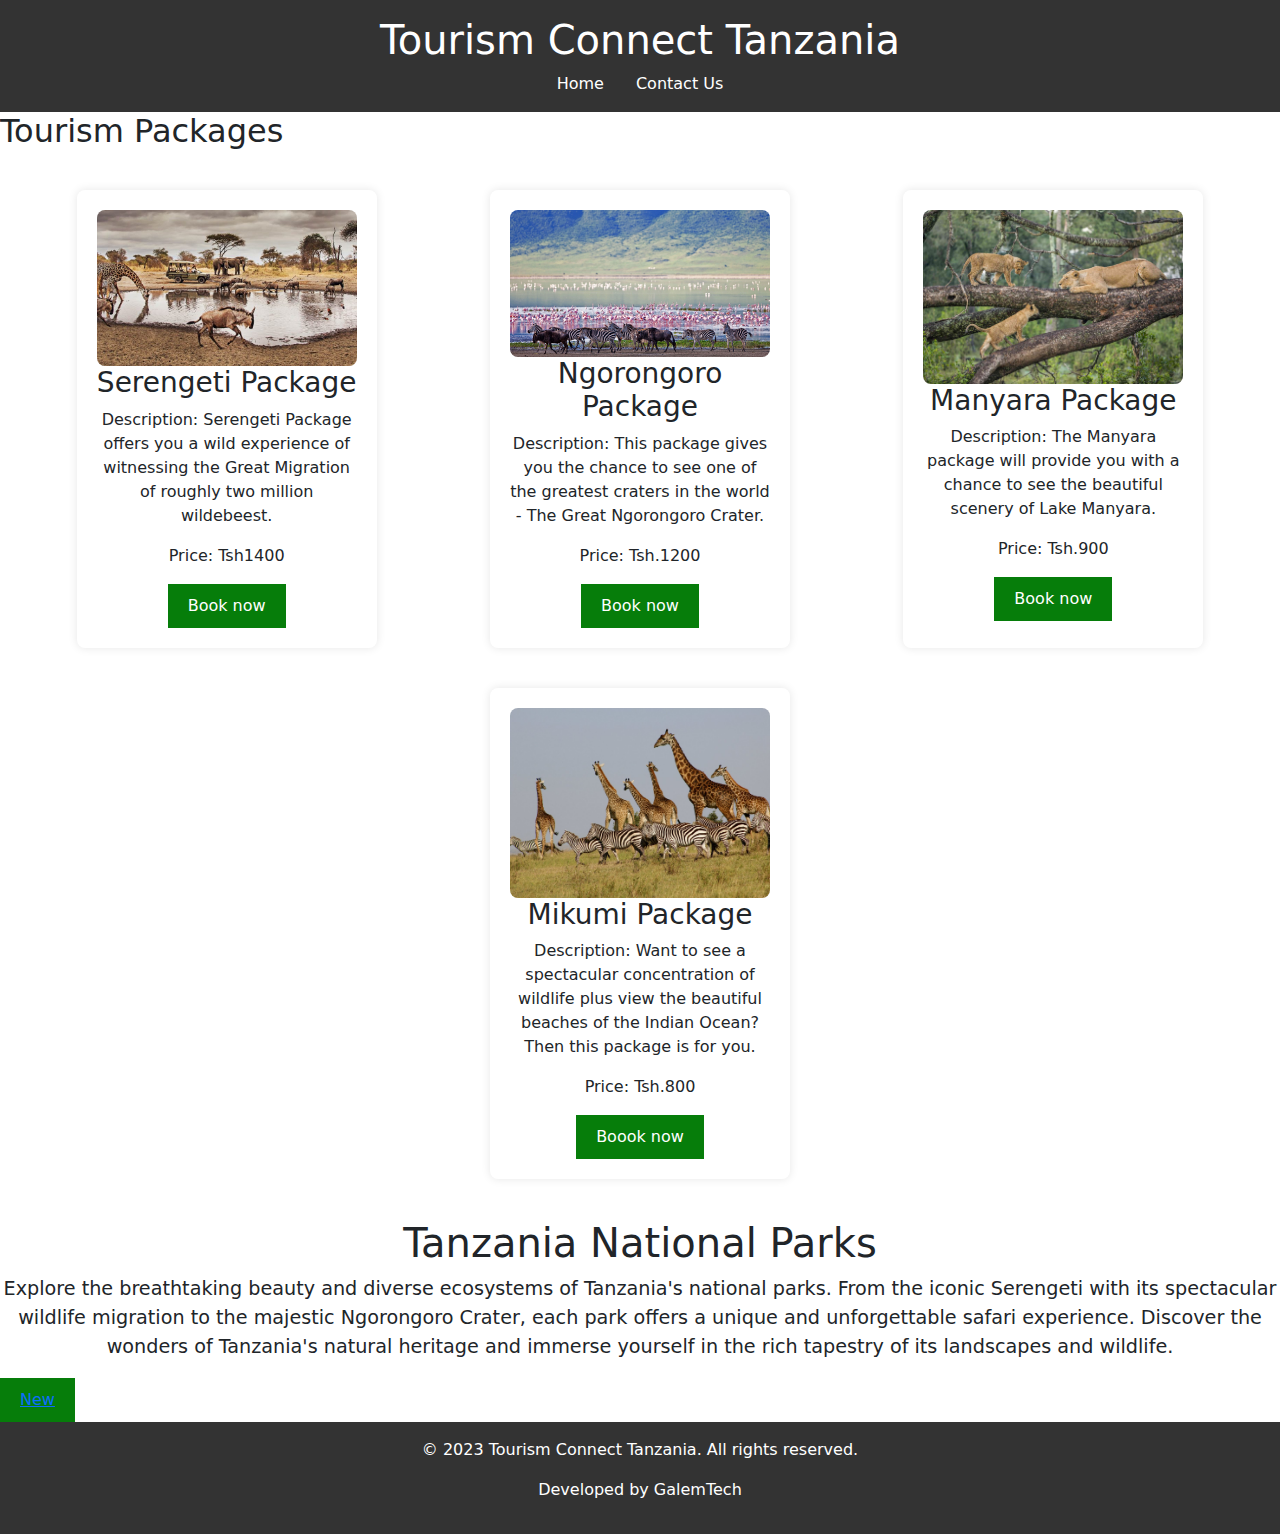
<file: index.html>
<!DOCTYPE html>
<html lang="en">

<head>
    <meta charset="UTF-8">
    <meta name="viewport" content="width=device-width, initial-scale=1.0">
    <title>Tourism Company</title>
    <link rel="stylesheet" href="style.css">
    <link rel="stylesheet" href="./css/bootstrap.min.css">
</head>

<body>

    <header>
        <h1>Tourism Connect Tanzania</h1>
        <nav>
            <ul>
                <li><a href="#">Home</a></li>
                <li><a href="contact.html">Contact Us</a></li>
            </ul>
        </nav>
    </header>

    <div>
        <h2>Tourism Packages</h2>
    </div>

    <section id="packages">

        <div class="package">
            <img src="media/serenget.jpg" alt="Serengeti Package">
            <h3>Serengeti Package</h3>
            <p>Description: Serengeti Package offers you a wild experience of witnessing the Great Migration of roughly two million wildebeest.</p>
            <p>Price: Tsh1400</p>
            <button>Book now</button>
        </div>

        <div class="package">
            <img src="media/ngorongoro.jpg" alt="Ngorongoro Package">
            <h3>Ngorongoro Package</h3>
            <p>Description: This package gives you the chance to see one of the greatest craters in the world - The Great Ngorongoro Crater.</p>
            <p>Price: Tsh.1200</p>
            <button>Book now</button>
        </div>

        <div class="package">
            <img src="media/manyara.jpg" alt="Manyara Package">
            <h3>Manyara Package</h3>
            <p>Description: The Manyara package will provide you with a chance to see the beautiful scenery of Lake Manyara.</p>
            <p>Price: Tsh.900</p>
            <button>Book now</button>
        </div>

        <div class="package">
            <img src="media/mikumi.jpg" alt="Mikumi Package">
            <h3>Mikumi Package</h3>
            <p>Description: Want to see a spectacular concentration of wildlife plus view the beautiful beaches of the Indian Ocean? Then this package is for you.</p>
            <p>Price: Tsh.800</p>
            <button>Boook now</button>
        </div>
    </section>

    <div style="text-align: center;">
        <h1>Tanzania National Parks</h1>
        <p style="font-size:larger">Explore the breathtaking beauty and diverse ecosystems of Tanzania's national parks. From the iconic Serengeti with its spectacular wildlife migration to the majestic Ngorongoro Crater, each park offers a unique and unforgettable safari experience. Discover the wonders of Tanzania's natural heritage and immerse yourself in the rich tapestry of its landscapes and wildlife.</p>
    </div>
    
    <!--  -->
    <button><a href="new.html">New</a></button>

    <footer>
        <p>&copy; 2023 Tourism Connect Tanzania. All rights reserved.</p>
        <p>Developed by GalemTech</p>
    </footer>

    <script src="./js/bootstrap.min.js"></script>
</body>

</html>
</file>
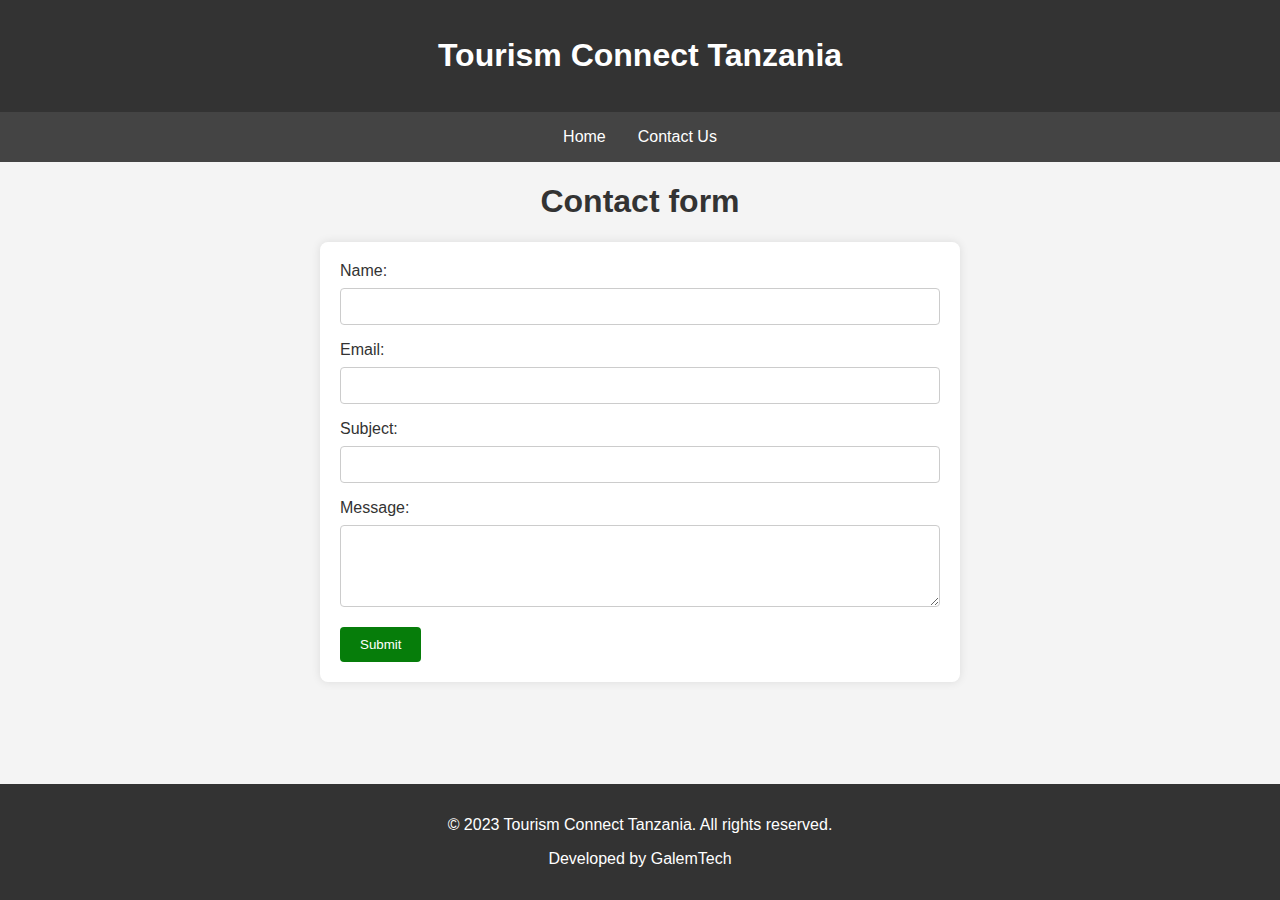
<file: contact.html>
<!DOCTYPE html>
<html lang="en">
  <head>
    <meta charset="UTF-8" />
    <meta name="viewport" content="width=device-width, initial-scale=1.0" />
    <title>Contact Us - Tourism Connect Tanzania</title>
    <style>
      body {
        font-family: Arial, sans-serif;
        margin: 0;
        padding: 0;
        box-sizing: border-box;
        background-color: #f4f4f4;
      }

      header {
        background-color: #333;
        color: #fff;
        text-align: center;
        padding: 1em 0;
      }

      nav {
        display: flex;
        justify-content: center;
        background-color: #444;
      }

      nav a {
        color: #fff;
        text-decoration: none;
        padding: 1em;
      }

      nav a:hover {
        background-color: #555;
      }

      footer {
        background-color: #333;
        color: #fff;
        text-align: center;
        padding: 1em 0;
        position: fixed;
        bottom: 0;
        width: 100%;
      }
    </style>
    <link rel="stylesheet" href="style.css">
  </head>

  <body>
    <div>
      <header>
        <h1>Tourism Connect Tanzania</h1>
      </header>

      <nav>
        <a href="index.html">Home</a>
        <a href="#">Contact Us</a>
      </nav>
    </div>

    <main>
        <h1 style="text-align: center;">Contact form</h1>
        <form action="https://formspree.io/f/mrgnzpqb"
        method="POST">
            <label for="name">Name:</label>
            <input type="text" id="name" name="name" required />
      
            <label for="email">Email:</label>
            <input type="email" id="email" name="email" required />
      
            <label for="subject">Subject:</label>
            <input type="text" id="subject" name="subject" required />
      
            <label for="message">Message:</label>
            <textarea id="message" name="message" rows="4" required></textarea>
      
            <button type="submit">Submit</button>
          </form>
    </main>

    <footer>
        <p>&copy; 2023 Tourism Connect Tanzania. All rights reserved.</p>
        <p>Developed by GalemTech</p>
    </footer>
  </body>
</html>
</file>
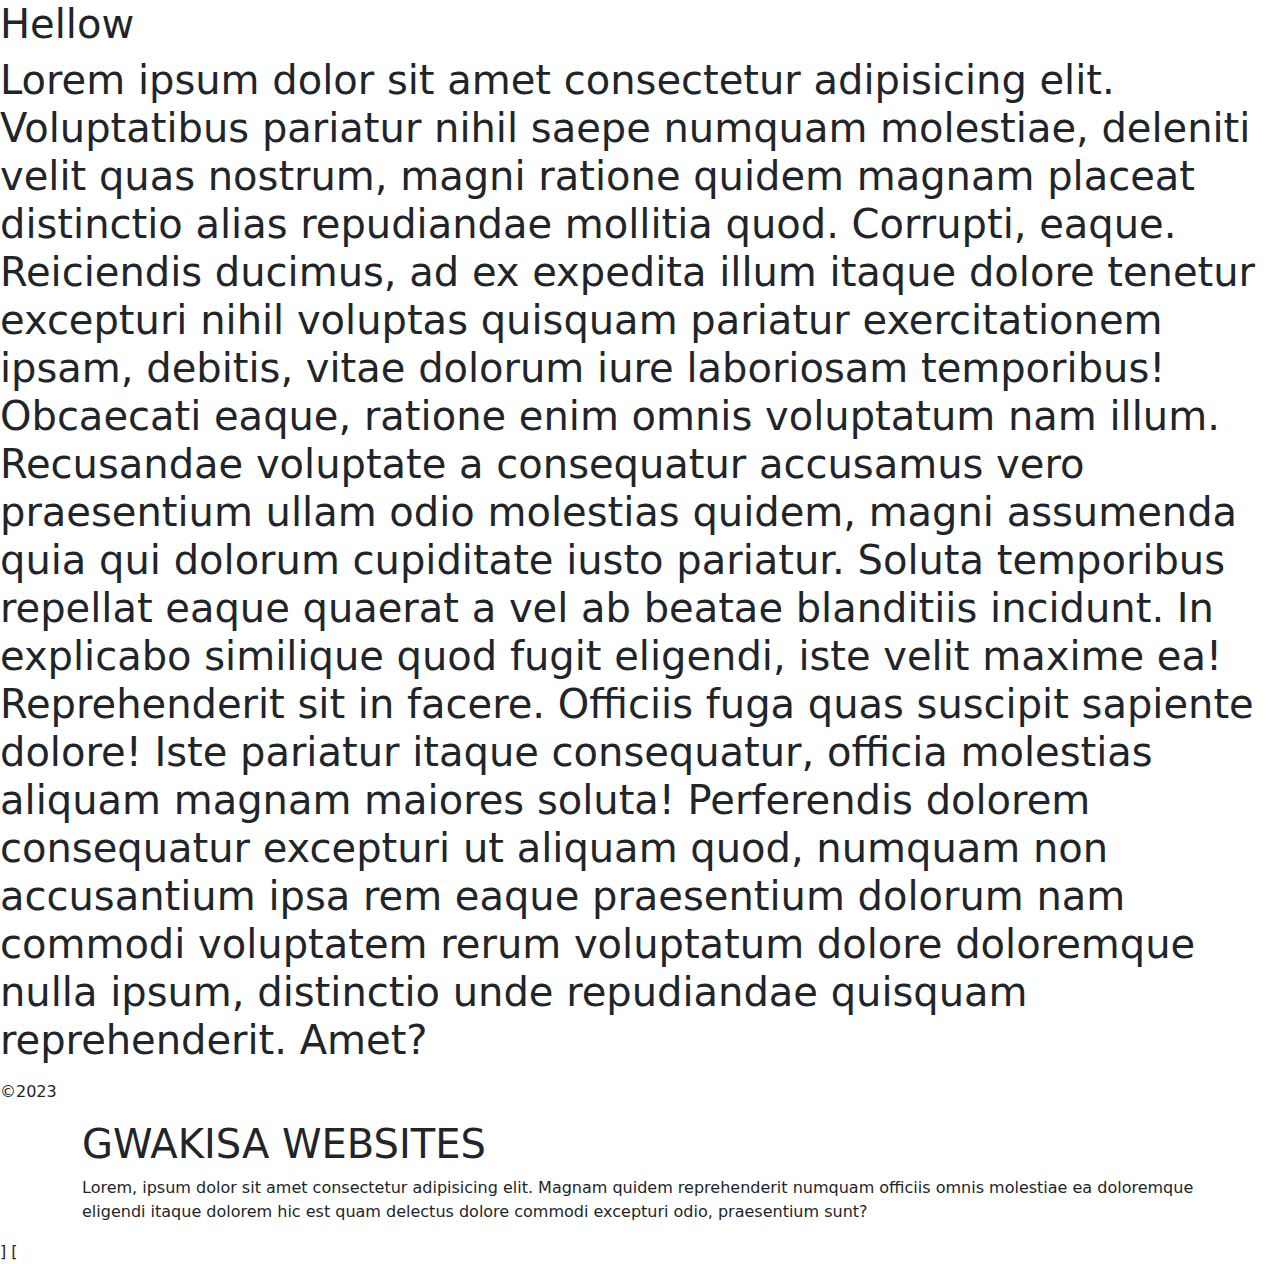
<file: new.html>
<!DOCTYPE html>
<html lang="en">
<head>
    <meta charset="UTF-8">
    <meta name="viewport" content="width=device-width, initial-scale=1.0">
    <title>Document</title>
    <link rel="stylesheet" href="./css/bootstrap.min.css">
</head>
<body>
    <div class="">
        <h1>Hellow</h1>
    </div>

    <div>
        <p class="display-6">
            Lorem ipsum dolor sit amet consectetur adipisicing elit. Voluptatibus pariatur nihil saepe numquam molestiae, deleniti velit quas nostrum, magni ratione quidem magnam placeat distinctio alias repudiandae mollitia quod. Corrupti, eaque.
            Reiciendis ducimus, ad ex expedita illum itaque dolore tenetur excepturi nihil voluptas quisquam pariatur exercitationem ipsam, debitis, vitae dolorum iure laboriosam temporibus! Obcaecati eaque, ratione enim omnis voluptatum nam illum.
            Recusandae voluptate a consequatur accusamus vero praesentium ullam odio molestias quidem, magni assumenda quia qui dolorum cupiditate iusto pariatur. Soluta temporibus repellat eaque quaerat a vel ab beatae blanditiis incidunt.
            In explicabo similique quod fugit eligendi, iste velit maxime ea! Reprehenderit sit in facere. Officiis fuga quas suscipit sapiente dolore! Iste pariatur itaque consequatur, officia molestias aliquam magnam maiores soluta!
            Perferendis dolorem consequatur excepturi ut aliquam quod, numquam non accusantium ipsa rem eaque praesentium dolorum nam commodi voluptatem rerum voluptatum dolore doloremque nulla ipsum, distinctio unde repudiandae quisquam reprehenderit. Amet?
        </p>
    </div>

    <footer>
        <p>&copy;2023</p>
    </footer>

    <script src="./js/bootstrap.min.js"></script>
    <section class="container">
        <h1>GWAKISA WEBSITES</h1>
        <p>Lorem, ipsum dolor sit amet consectetur adipisicing elit. Magnam quidem reprehenderit numquam officiis omnis molestiae ea doloremque eligendi itaque dolorem hic est quam delectus dolore commodi excepturi odio, praesentium sunt?</p>
    </section>
    
        
    
</body>
</html>]
[
</file>
<file: style.css>
body {
  font-family: 'Arial', sans-serif;
  margin: 0;
  padding: 0;
  box-sizing: border-box;
  background-color: #f4f4f4;
  color: #333;
}

header {
  background-color: #333;
  color: #fff;
  text-align: center;
  padding: 1em 0;
}

nav ul {
  list-style: none;
  padding: 0;
  margin: 0;
  display: flex;
  justify-content: center;
}

nav a {
  text-decoration: none;
  color: #fff;
  padding: 1em;
}

nav a:hover {
  background-color: #555;
}

#packages {
  display: flex;
  justify-content: space-around;
  flex-wrap: wrap;
  margin: 20px;
}

.package {
  max-width: 300px;
  margin: 20px;
  padding: 20px;
  background-color: #fff;
  box-shadow: 0 0 10px rgba(0, 0, 0, 0.1);
  border-radius: 8px;
  text-align: center;
}

.package img {
  max-width: 100%;
  border-radius: 8px;
}

footer {
  background-color: #333;
  color: #fff;
  text-align: center;
  padding: 1em 0;
}


form {
  max-width: 600px;
  margin: 20px auto;
  padding: 20px;
  background-color: #fff;
  box-shadow: 0 0 10px rgba(0, 0, 0, 0.1);
  border-radius: 8px;
}

label {
  display: block;
  margin-bottom: 8px;
}

input,
textarea {
  width: 100%;
  padding: 10px;
  margin-bottom: 16px;
  border: 1px solid #ccc;
  border-radius: 4px;
  box-sizing: border-box;
}

button {
  background-color: #067d0a;
  color: #fff;
  padding: 10px 20px;
  border: none;
  border-radius: 4px;
  cursor: pointer;
}

button:hover {
  background-color: #555;
}
</file>
